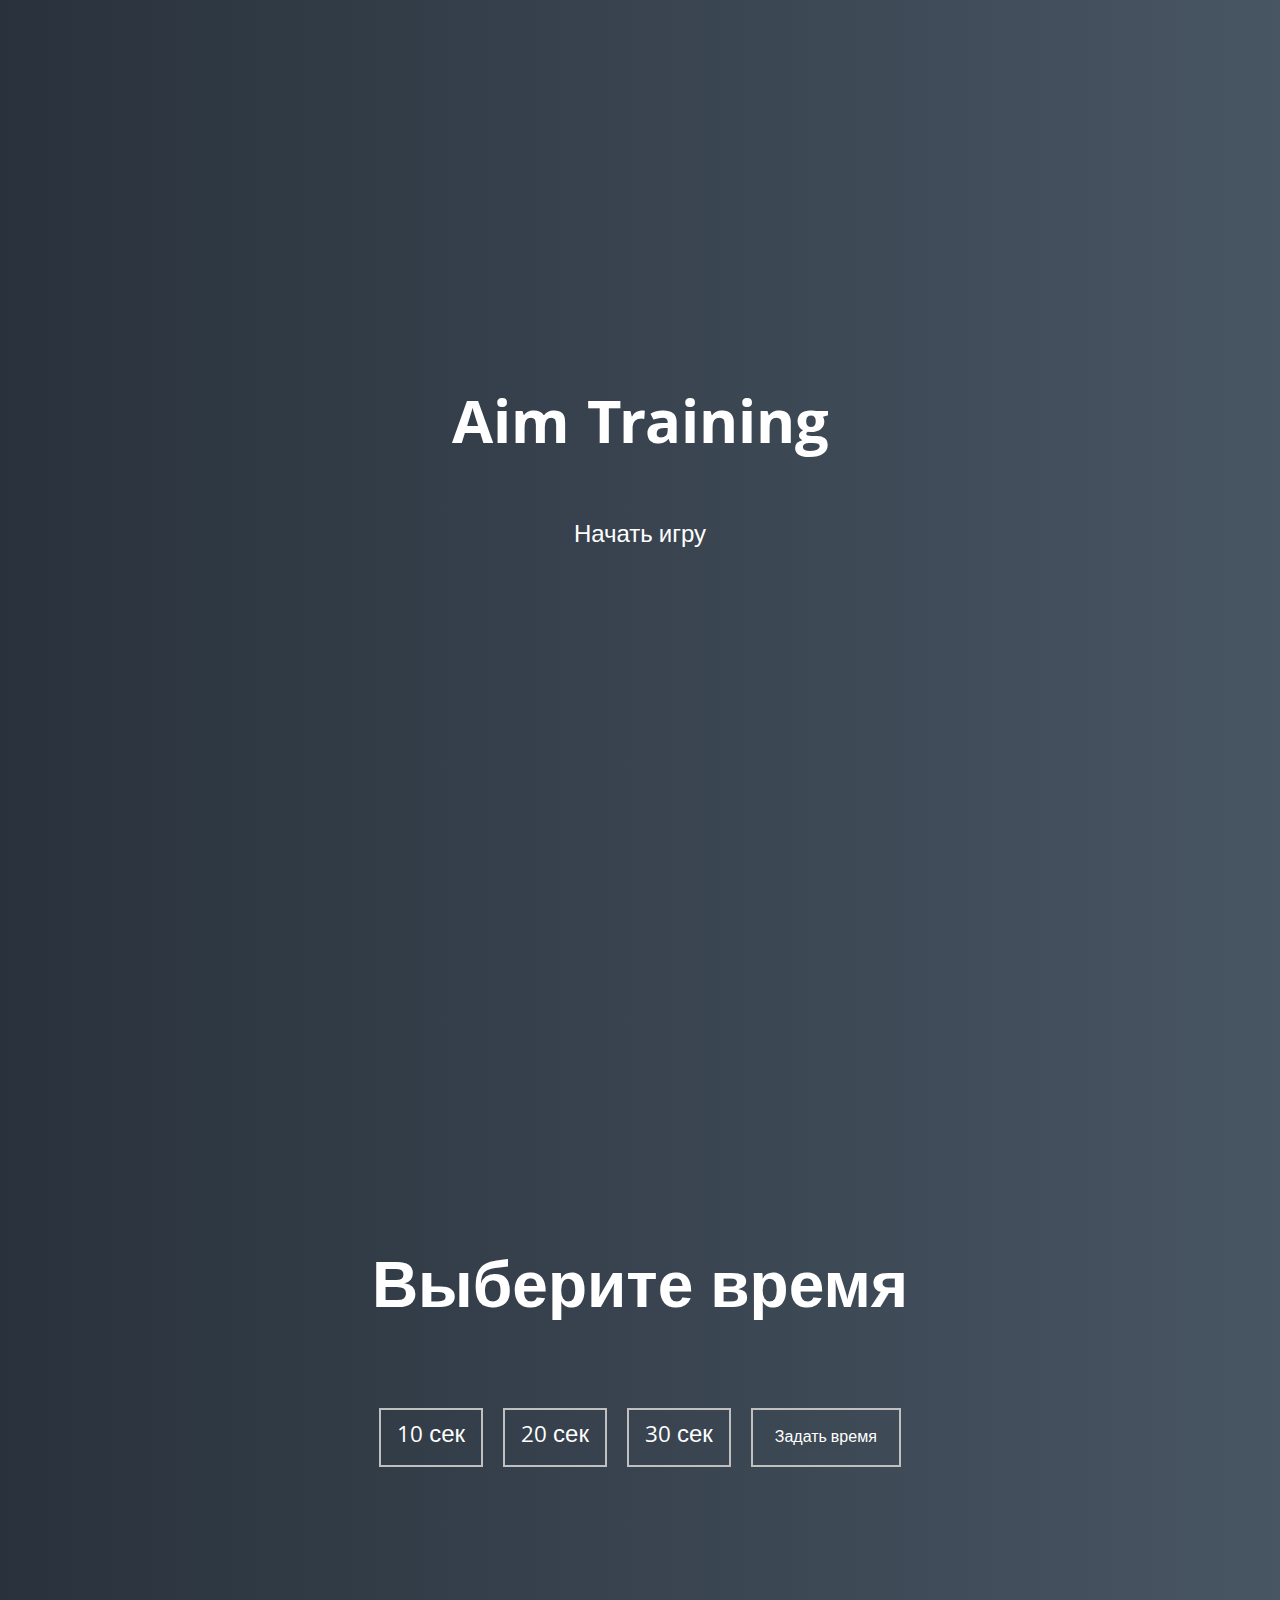
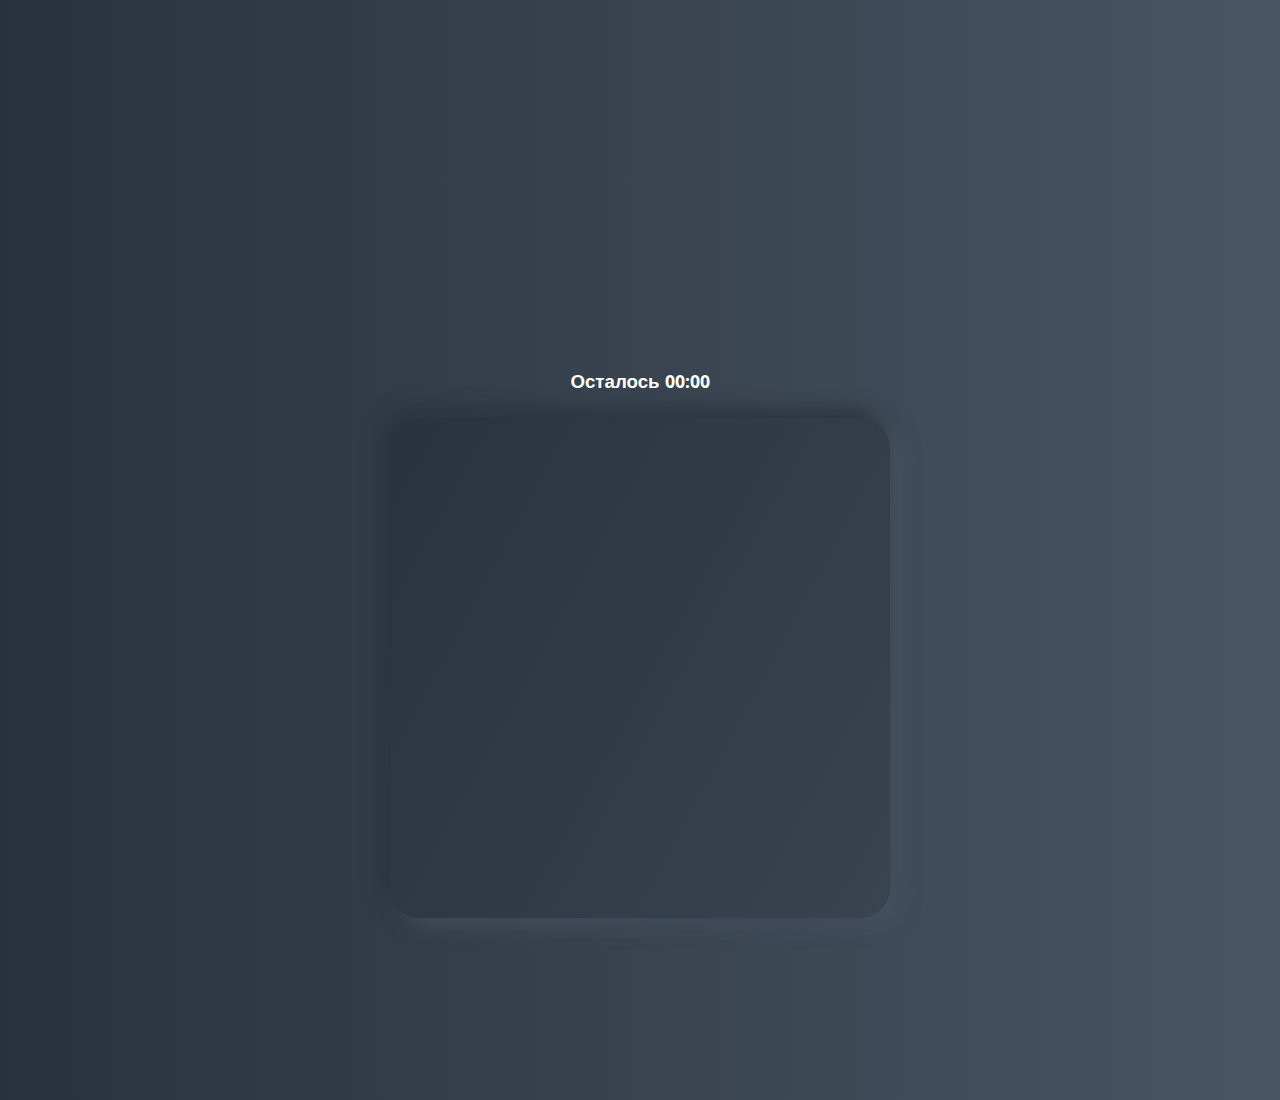
<file: aim-training/index.html>
<!DOCTYPE html>
<html lang="en">
  <head>
    <meta charset="UTF-8" />
    <meta name="viewport" content="width=device-width, initial-scale=1.0" />
    <link rel="stylesheet" href="styles.css" />
    <title>Aim Training | Проект 5</title>
  </head>
  <body>
    <div class="screen">
      <h1>Aim Training</h1>
      <a href="#" id="start" class="start">Начать игру</a>
    </div>

    <div class="screen">
      <h1>Выберите время</h1>
      <ul class="time-list" id="time-list">
        <li>
          <button class="time-btn" data-time="10">
            10 сек
          </button>
        </li>
        <li>
          <button class="time-btn" data-time="20">
            20 сек
          </button>
        </li>
        <li>
          <button class="time-btn" data-time="30">
            30 сек
          </button>
        </li>
        <li>
          <input class="input" type="text" placeholder="Задать время">
        </li>
      </ul>
    </div>

    <div class="screen">
      <h3>Осталось <span id="time">00:00</span></h3>
      <div class="board" id="board"></div>
    </div>
    <script src="app.js"></script>
  </body>
</html>
</file>
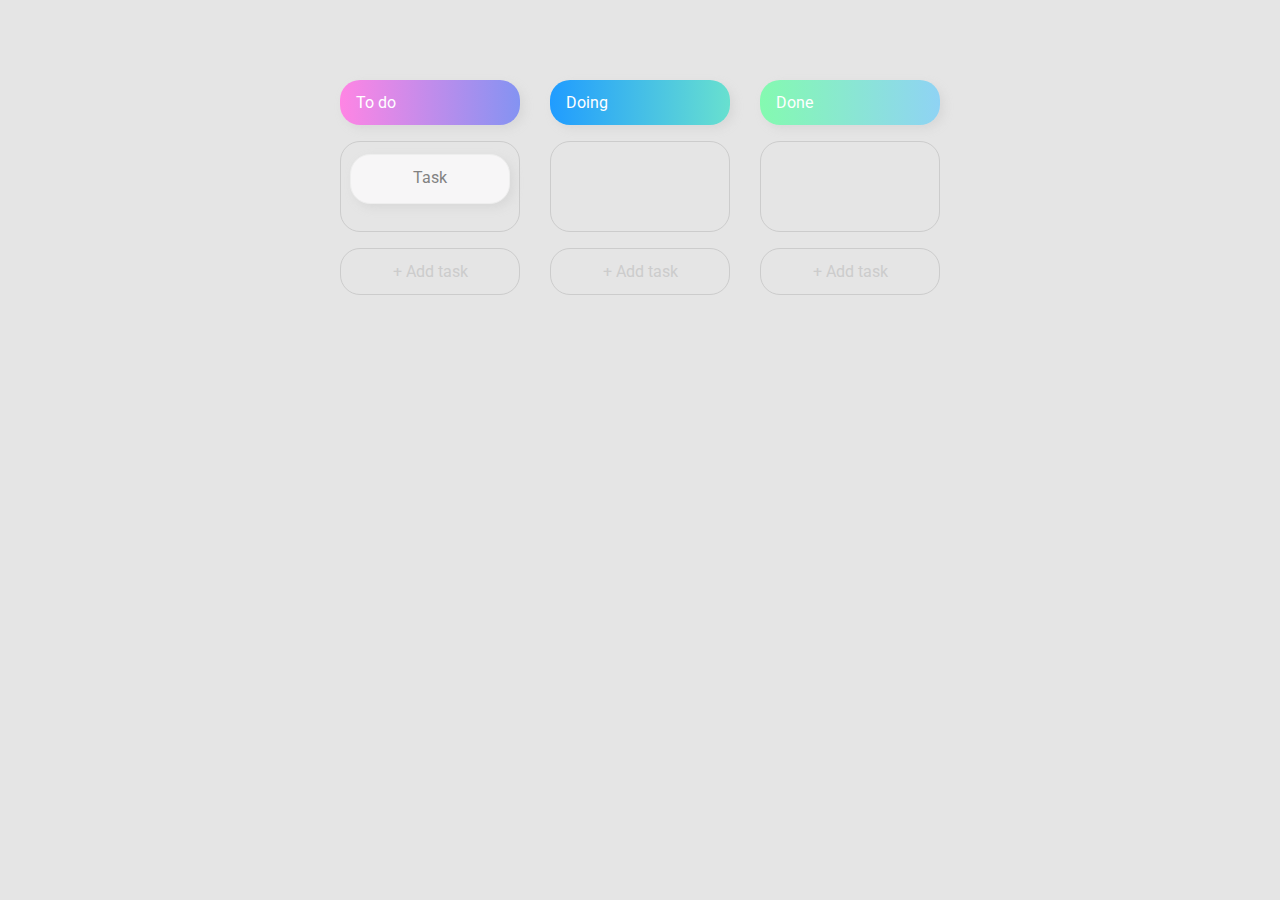
<file: drag-n-drop/index.html>
<!DOCTYPE html>
<html lang="en">
  <head>
    <meta charset="UTF-8" />
    <meta name="viewport" content="width=device-width, initial-scale=1.0" />
    <link rel="stylesheet" href="styles.css" />
    <title>Drag & Drop</title>
  </head>
  <body data-trash="true">
    <div data-trash="true">
      <div class="row">
          <div class="col-header start">To do</div>
          <div class="col-header progress">Doing</div>
          <div class="col-header done">Done</div>
      </div>

      <div class="row">
        <div class="placeholder" data-id="0">
          <div class="item" draggable="true">Task</div>
        </div>
        <div class="placeholder" data-id="1"></div>
        <div class="placeholder" data-id="2"></div>
      </div>

      <div class="row">
        <div class="add-note" data-id="0">+ Add task</div>
        <div class="add-note" data-id="1">+ Add task</div>
        <div class="add-note" data-id="2">+ Add task</div>
      </div>

    </div>
    <script src="app.js"></script>
  </body>
</html>
</file>
<file: aim-training/styles.css>
@import url('https://fonts.googleapis.com/css?family=Khula&display=swap');

* {
  box-sizing: border-box;
}

body {
  color: #fff;
  font-family: 'Khula', sans-serif;
  height: 100vh;
  overflow: hidden;
  margin: 0;
  text-align: center;
}

a {
  color: #fff;
  text-decoration: none;
}

a:hover {
  color: #16D9E3;
}

.start {
  font-size: 1.5rem;
}

h1 {
  line-height: 1.4;
  font-size: 4rem;
}

.screen {
  display: flex;
  flex-direction: column;
  align-items: center;
  justify-content: center;
  height: 100vh;
  width: 100vw;
  transition: margin 0.5s ease-out;
  background: linear-gradient(90deg, #29323C 0%, #485563 100%);
}

.screen.up {
  margin-top: -100vh;
}

.time-list {
  display: flex;
  flex-wrap: wrap;
  justify-content: center;
  list-style: none;
  padding: 0;
}

.time-list li {
  margin: 10px;
}

.time-btn {
  background-color: transparent;
  border: 2px solid #C0C0C0;
  color: #fff;
  cursor: pointer;
  font-family: inherit;
  padding: .5rem 1rem;
  font-size: 1.5rem;
}

.input {
  background-color: transparent;
  border: 2px solid #C0C0C0;
  color: #fff;
  cursor: text;
  font-family: inherit;
  padding: .5rem 1rem;
  font-size: 1.5rem;
  width: 150px;
}

.input::placeholder {
  font-size: 16px;
  text-align: center;
  color: #fff;
}

.input:focus::placeholder {
  color: #2a333d;
}

.time-btn:hover {
  border: 2px solid #16D9E3;
  color: #16D9E3;
}

.hide {
  opacity: 0;
}

.primary {
  color: #16D9E3;
}

.board {
  display: flex;
  justify-content: center;
  align-items: center;
  position: relative;
  width: 500px;
  height: 500px;
  background: linear-gradient(118.38deg, #29323C -4.6%, #485563 200.44%);
  box-shadow: -8px -8px 20px #2A333D, 10px 7px 20px #475462;
  border-radius: 30px;
  overflow: hidden;
  margin-bottom: 2rem;
}

.circle {
  position: absolute;
  border-radius: 50%;
  cursor: pointer;
}
</file>
<file: drag-n-drop/styles.css>
@import url('https://fonts.googleapis.com/css?family=Roboto&display=swap');

* {
  box-sizing: border-box;
}

body {
  height: 100vh;
  font-family: 'Roboto', sans-serif;
  background-color: #e5e5e5;
  display: flex;
  padding-top: 5rem;
  justify-content: center;
  overflow: hidden;
  margin: 0;
}

.row {
  display: flex;
  width: 600px;
  justify-content: space-between;
  margin-bottom: 1rem;
}

.col-header {
  width: 180px;
  box-shadow: 4px 4px 9px rgba(198, 198, 198, 0.36);
  border-radius: 20px;
  padding: 0.8rem 1rem;
  color: #fff;
  transition: all .3s ease-in-out;
}

.item {
  width: 160px;
  min-height: 50px;
  border: 1px solid #eee;
  box-shadow: 4px 4px 9px rgba(198, 198, 198, 0.36);
  border-radius: 20px;
  background: #f7f6f7;
  padding: 0.8rem 1rem;
  margin: .8rem auto;
  color: #828282;
  text-align: center;
  cursor: grab;
  user-select: none;
}

.item:focus {
  outline: none;
  border-color: #999;
}

.item:active {
  cursor: grabbing;
}

.placeholder {
  width: 180px;
  min-height: calc(66px + 2*.8rem);
  border: solid 1px #cccccc;
  border-radius: 20px;
}

.start {
  background: linear-gradient(90deg, #ff85e4 0%, #229efd 179.25%);
}

.progress {
  background: linear-gradient(90deg, #209cff 0%, #68e0cf 100%);
}

.done {
  background: linear-gradient(90deg, #84fab0 0%, #8fd3f4 100%);
}

.hold {
  border: solid 2px darkgrey;
}

.hide {
  display: none;
}

.hovered {

}

.animation {
  transform: translateY(-10px);
}

.add-note {
  display: flex;
  width: 180px;
  border-radius: 20px;
  padding: 0.8rem 1rem;
  border: solid 1px #cccccc;
  color: #cccccc;
  align-items: center;
  justify-content: center;
  cursor: pointer;
}

.add-note:hover {
  color: #ff85e4;
}
</file>
